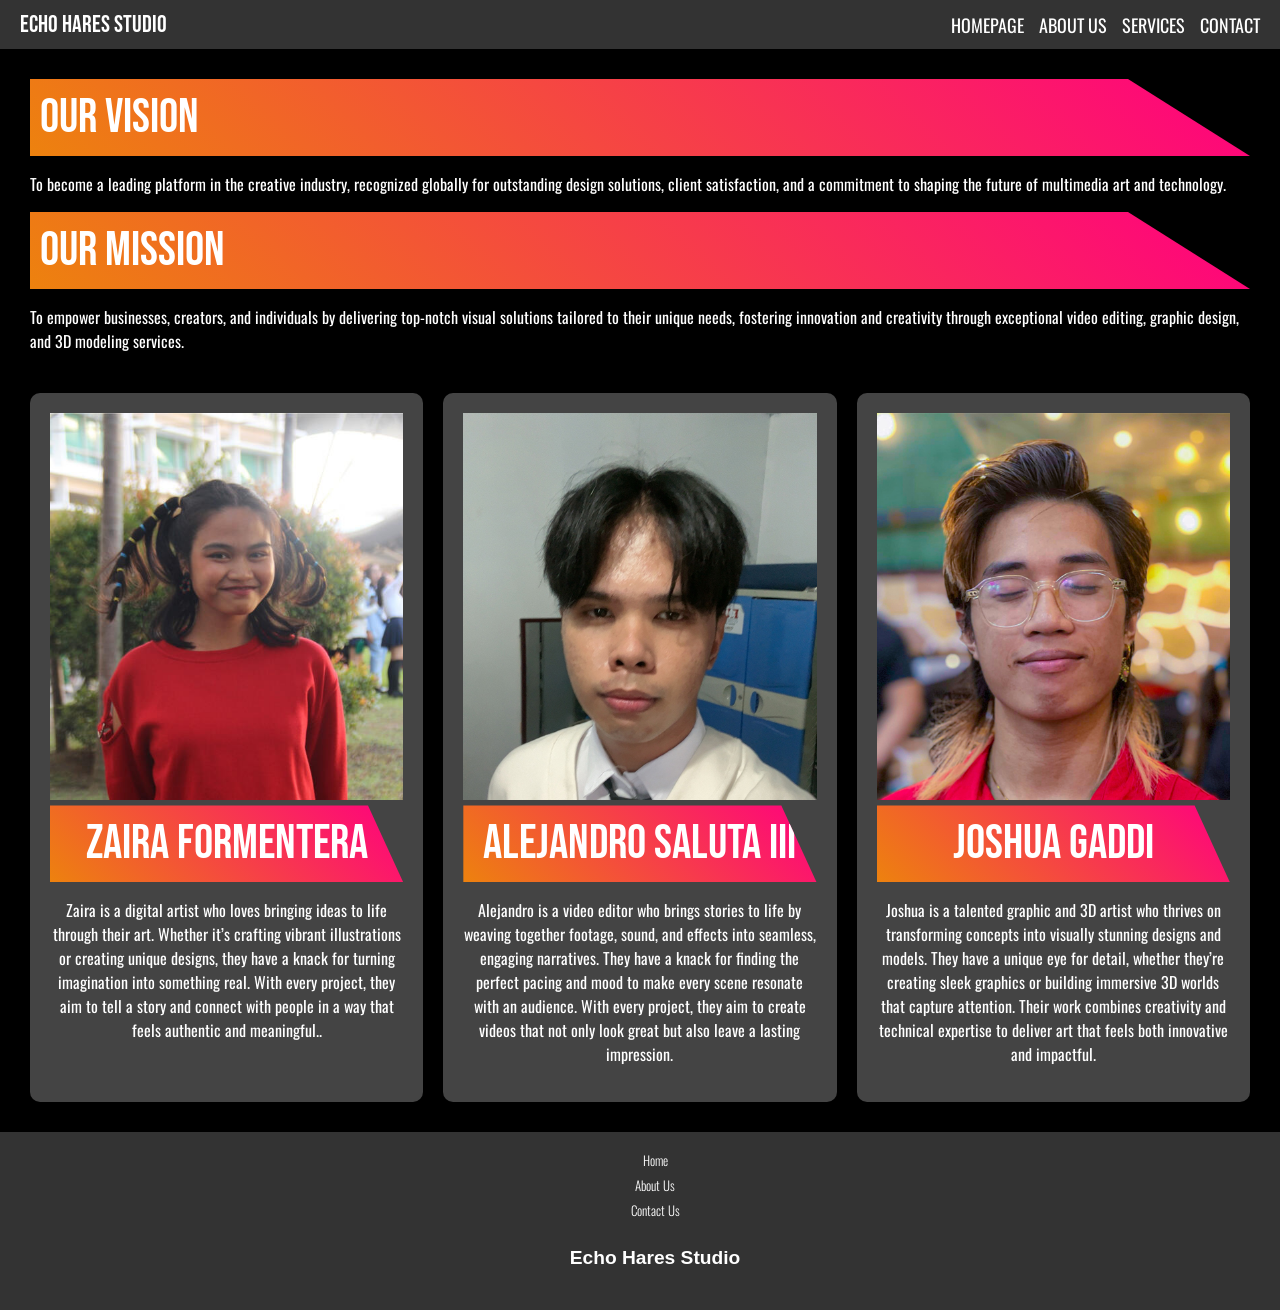
<file: about.html>
﻿<!DOCTYPE html>
<html lang="en">
<head>
    <meta charset="UTF-8">
    <meta name="viewport" content="width=device-width, initial-scale=1.0">
    <title>About Us - Echo Hares Studio</title>
    <link href="https://fonts.googleapis.com/css2?family=Bebas+Neue&family=Oswald:wght@400;500&display=swap" rel="stylesheet">
    <link rel="stylesheet" href="styles.css">
</head>
<body style="background-color: black; color: white;">
    <nav>
        <div class="logo">Echo Hares Studio</div>
        <ul class="nav-links">
            <li><a href="index.html">HOMEPAGE</a></li>
            <li><a href="about.html">ABOUT US</a></li>
            <li><a href="services.html">SERVICES</a></li>
            <li><a href="contact.html">CONTACT</a></li>
        </ul>
    </nav>

    <div class="about">
        <div class="vision-mission">
            <div class="title-background">Our Vision</div>
            <p>To become a leading platform in the creative industry, recognized globally for outstanding design solutions, client satisfaction, and a commitment to shaping the future of multimedia art and technology.</p>
            <div class="title-background">Our Mission</div>
            <p>To empower businesses, creators, and individuals by delivering top-notch visual solutions tailored to their unique needs, fostering innovation and creativity through exceptional video editing, graphic design, and 3D modeling services.</p>
        </div>

        <div class="team">
            <div class="panel">
                <img src="portrait1.jpg" alt="Person 1 Portrait" class="portrait">
                <div class="title-background">Zaira Formentera</div>
                <p>Zaira is a digital artist who loves bringing ideas to life through their art. Whether it’s crafting vibrant illustrations or creating unique designs, they have a knack for turning imagination into something real. With every project, they aim to tell a story and connect with people in a way that feels authentic and meaningful..</p>
            </div>
            <div class="panel">
                <img src="portrait2.JPG" alt="Person 2 Portrait" class="portrait">
                <div class="title-background">Alejandro Saluta III</div>
                <p>Alejandro is a video editor who brings stories to life by weaving together footage, sound, and effects into seamless, engaging narratives. They have a knack for finding the perfect pacing and mood to make every scene resonate with an audience. With every project, they aim to create videos that not only look great but also leave a lasting impression.</p>
            </div>
            <div class="panel">
                <img src="portrait3.JPG" alt="Person 3 Portrait" class="portrait">
                <div class="title-background">Joshua Gaddi</div>
                <p>Joshua is a talented graphic and 3D artist who thrives on transforming concepts into visually stunning designs and models. They have a unique eye for detail, whether they’re creating sleek graphics or building immersive 3D worlds that capture attention. Their work combines creativity and technical expertise to deliver art that feels both innovative and impactful.</p>
            </div>
        </div>
    </div>

    <footer>
        <a href="index.html">Home</a> <br>
        <a href="about.html">About Us</a> <br>
        <a href="contact.html">Contact Us</a>
        <br><br>
        <div class="footer-logo">Echo Hares Studio</div>
        <div class="contact-icon">
            <a href="#" class="fa fa-facebook"></a>
            <a href="#" class="fa fa-instagram"></a>
            <a href="#" class="fa fa-youtube"></a>
        </div>
    </footer>
</body>
</html>
</file>
<file: styles.css>
﻿/* General Styles */
body {
    margin: 0;
    font-family: 'Oswald', sans-serif;
    color: white;
    background-color: black;
}

nav {
    display: flex;
    justify-content: space-between;
    align-items: center;
    padding: 10px 20px;
    background-color: #333;
}

    nav .logo {
        font-family: 'Bebas Neue', sans-serif;
        font-size: 24px;
        color: white;
    }

    nav .nav-links {
        list-style: none;
        display: flex;
        gap: 15px;
        margin: 0;
    }

        nav .nav-links a {
            text-decoration: none;
            color: white;
            font-size: 18px;
        }

/* Homepage */
.homepage {
    display: flex;
    justify-content: space-between;
    align-items: center;
    padding: 50px;
}

.title-container {
    flex: 1;
}

.title-background {
    font-family: 'Bebas Neue', sans-serif;
    font-size: 48px;
    color: white;
    padding: 10px;
    background: linear-gradient(45deg, #ED820E, #FF007F);
    clip-path: polygon(0 0, 90% 0, 100% 100%, 0% 100%);
}

.icon-container img {
    max-width: 300px;
    border-radius: 10px;
}

/* About Us */
.about {
    padding: 30px;
}

.vision-mission {
    margin-bottom: 40px;
}

.team {
    display: flex;
    gap: 20px;
}

.panel {
    flex: 1;
    background-color: #444;
    padding: 20px;
    border-radius: 10px;
    text-align: center;
}
.panel img {
    max-height: auto;
    max-width: 100%;
}

    .panel .title-background {
        margin-bottom: 10px;
    }

/* Services */
.services {
    display: flex;
    flex-wrap: wrap;
    gap: 20px;
    padding: 30px;
}

.service-panel {
    flex: 1 1 calc(50% - 20px);
    background-color: #444;
    padding: 20px;
    border-radius: 10px;
    margin:20px 0;
}

    .service-panel .title-background {
        margin-bottom: 10px;
        max-width: fit-content;
    }
    .pics-wrap {
        max-width: fit-content;
    }
    .digiArt-pics img, .saluta-pics img {
        max-height: 325px;
        padding: 0 5px 5px 0;
        width:auto;
    }
    .saluta-pics {
        width: 100%;
    }
    .service-image {
        width: auto;
        max-height: 500px;
    }
/*terms and conditions*/
.termsAndConditions {
    display: flex;
    flex-wrap: wrap;
    gap: 20px;
    padding: 30px;
}

.terms-panel {
    flex: 1 1 calc(50% - 20px);
    background-color: #444;
    padding: 20px;
    border-radius: 10px;
    margin:10px 0;
    line-height: 2rem;
}

.commission-button {
    text-decoration: none;
    font-family: 'Bebas Neue', sans-serif;
    background-color: #ED820E;
        color: black;
        cursor: pointer;
        padding: 8px;
}
.commission-button:hover {
    background-color: #FF007F;
}

.commission-button-back {
    text-decoration: none;
    color: black;
    padding: 8px;
    background: grey;
    margin: 0px 20px;
}

/* Contact */
.contact {
    padding: 30px;
}

    .contact form {
        display: flex;
        flex-direction: column;
        gap: 15px;
    }

    .contact input, .contact textarea, .contact button {
        padding: 10px;
        font-size: 16px;
        border: none;
        border-radius: 5px;
    }

    .contact button {
        background-color: #ED820E;
        color: white;
        cursor: pointer;
        font-weight: 700;
    }

        .contact button:hover {
            background-color: #FF007F;
        }


footer {
    left: 0;
    bottom: 0;
    width: 100%;
    background-color: #333;
    color: #fff;
    padding: 15px;
    text-align: center;
    line-height: 1.5rem;
    position: relative;
}

    footer a {
        text-decoration: none;
        color: #fff;
        font-style: "Noto Sans", Arial, sans-serif;
        font-weight: 300;
        line-height: 1.5rem;
        font-size: small;
    }

.footer-logo {
    font-family: "Poppins", Helvetica, Arial, sans-serif;
    font-weight: 800;
    font-size: 1.2rem;
}

.fa {
    color: #fff;
    padding: 2px;
    margin: 0.5rem;
    width: 20px;
    height: 20px;
    align-content: center;
    border-radius: 50%;
    font-size: large;
}
</file>
